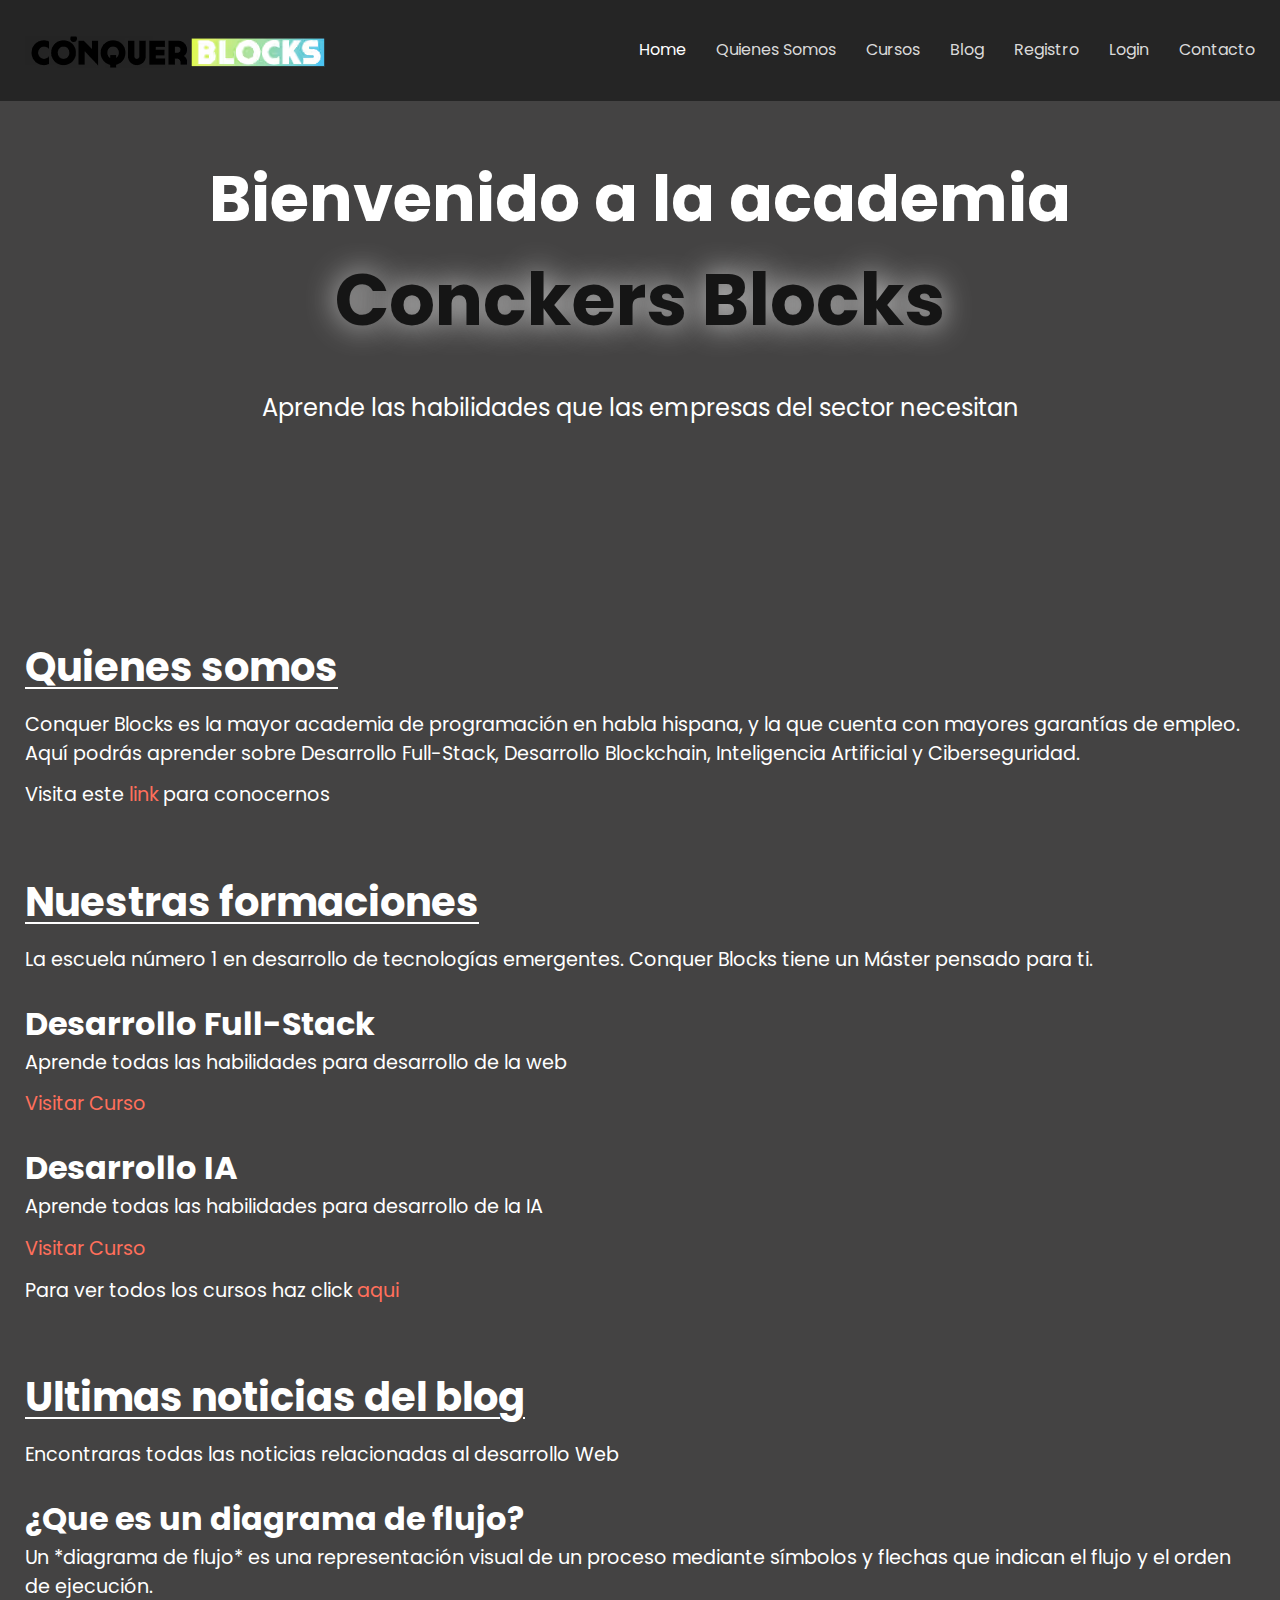
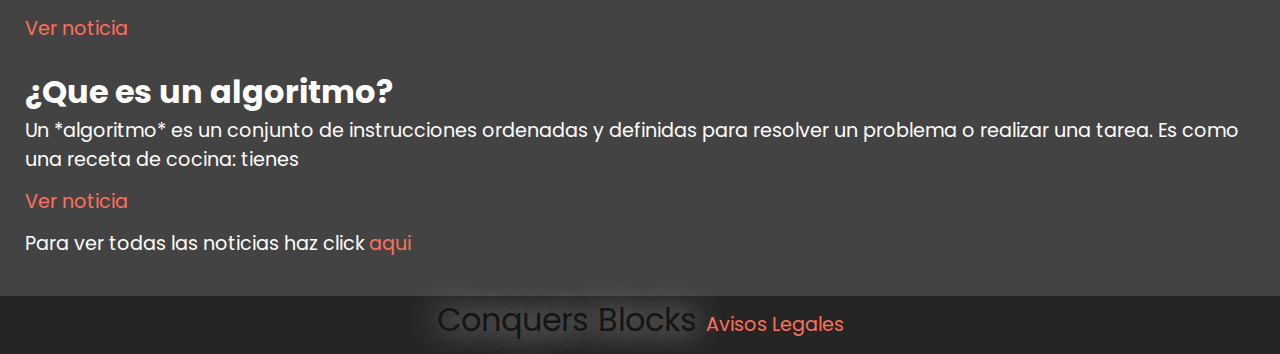
<file: index.html>
<!doctype html>
<html lang="es">

<head>
  <meta charset="utf-8">
  <meta name="viewport" content="width=device-width, initial-scale=1">
  <title>Academia Conquer Blocks</title>
  <link rel="stylesheet" href="css/styles.css">
  <meta name="description" content="Descubre todo lo relacionado con el Desarrollo FullStack">

  <meta property="og:title" content="">
  <meta property="og:type" content="">
  <meta property="og:url" content="">
  <meta property="og:image" content="">
  <meta property="og:image:alt" content="">

  <link rel="icon" href="/img/Common/Favicon-CB32x32.png" sizes="any">
  <link rel="icon" href="/img/Common/Favicon-CB32x32.png" type="image/svg+xml">
  <link rel="apple-touch-icon" href="/img/Common/Favicon-CB32x32.png">

  <link rel="manifest" href="site.webmanifest">
  
  <link rel="preconnect" href="https://fonts.googleapis.com">
  <link rel="preconnect" href="https://fonts.gstatic.com" crossorigin>
  <link href="https://fonts.googleapis.com/css2?family=Poppins:ital,wght@0,100;0,200;0,300;0,400;0,500;0,600;0,700;0,800;0,900;1,100;1,200;1,300;1,400;1,500;1,600;1,700;1,800;1,900&family=Space+Grotesk:wght@300..700&display=swap" rel="stylesheet">

</head>

<body>

  <header>
    <figure>
      <img src="img/Common/logotipo.avif" alt="Logotipo de Conquer Blocks">
    </figure>
    <button class="hamburger" id="hamburger" aria-label="Menú principal">
      ☰
    </button>
    <nav id="nav">
      <ul>
        <li>Home</li>
        <li><a href="quienes-somos.html">Quienes Somos</a></li>
        <li><a href="cursos.html">Cursos</a></li>
        <li><a href="blog.html">Blog</a></li>
        <li><a href="registro.html">Registro</a></li>
        <li><a href="login.html">Login</a></li>
        <li><a href="contacto.html">Contacto</a></li>
        
      </ul>
    </nav>
  </header>

    <main>
      <section class="hero-index">
        <div>
          <h1>Bienvenido a la academia <br><span>Conckers Blocks</span> </h1>
          <p>Aprende las habilidades que las empresas del sector necesitan</p>
        </div>
        
      </section>
      
      <section>
        <h2>Quienes somos</h2>
        <p>Conquer Blocks es la mayor academia de programación en habla hispana, y la que cuenta con mayores garantías de empleo. Aquí podrás aprender sobre Desarrollo Full-Stack, Desarrollo Blockchain, Inteligencia Artificial y Ciberseguridad.</p>
        <p>Visita este <a href="quienes-somos.html">link </a>para conocernos</p>
      </section>

      <section>
        <h2>Nuestras formaciones</h2>
        <p>La escuela número 1 en desarrollo de tecnologías emergentes. Conquer Blocks tiene un Máster pensado para ti.</p>
        
        <article>
          <h3>Desarrollo Full-Stack</h3>
          <p>Aprende todas las habilidades para desarrollo de la web</p>
          <p><a href="cursos/desarrollo-full-stack.html">Visitar Curso</a></p>
        </article>

        <article>
          <h3>Desarrollo IA</h3>
          <p>Aprende todas las habilidades para desarrollo de la IA</p>
          <p><a href="cursos/desarrollo-ia.html">Visitar Curso</a></p>
        </article>

        <p>Para ver todos los cursos haz click <a href="cursos.html">aqui</a></p>

      </section>
    
      <section>
        <h2>Ultimas noticias del blog</h2>
        <p>Encontraras todas las noticias relacionadas al desarrollo Web</p>
        
        <article>
          <h3>¿Que es un diagrama de flujo?</h3>
          <p>Un *diagrama de flujo* es una representación visual de un proceso mediante símbolos y flechas que indican el flujo y el orden de ejecución.</p>
          <p><a href="">Ver noticia</a></p>
        </article>

        <article>
          <h3>¿Que es un algoritmo?</h3>
          <p>Un *algoritmo* es un conjunto de instrucciones ordenadas y definidas para resolver un problema o realizar una tarea. Es como una receta de cocina: tienes</p>
          <p><a href="">Ver noticia</a></p>
        </article>

        <p>Para ver todas las noticias haz click <a href="blog.html">aqui</a></p>

      </section>
  
  </main>
   
  <footer>
    <p>Conquers Blocks <a href="legales.html">Avisos Legales</a></p>
  </footer>

  <script src="js/menu.js"></script>
  
</body>

</html>
</file>
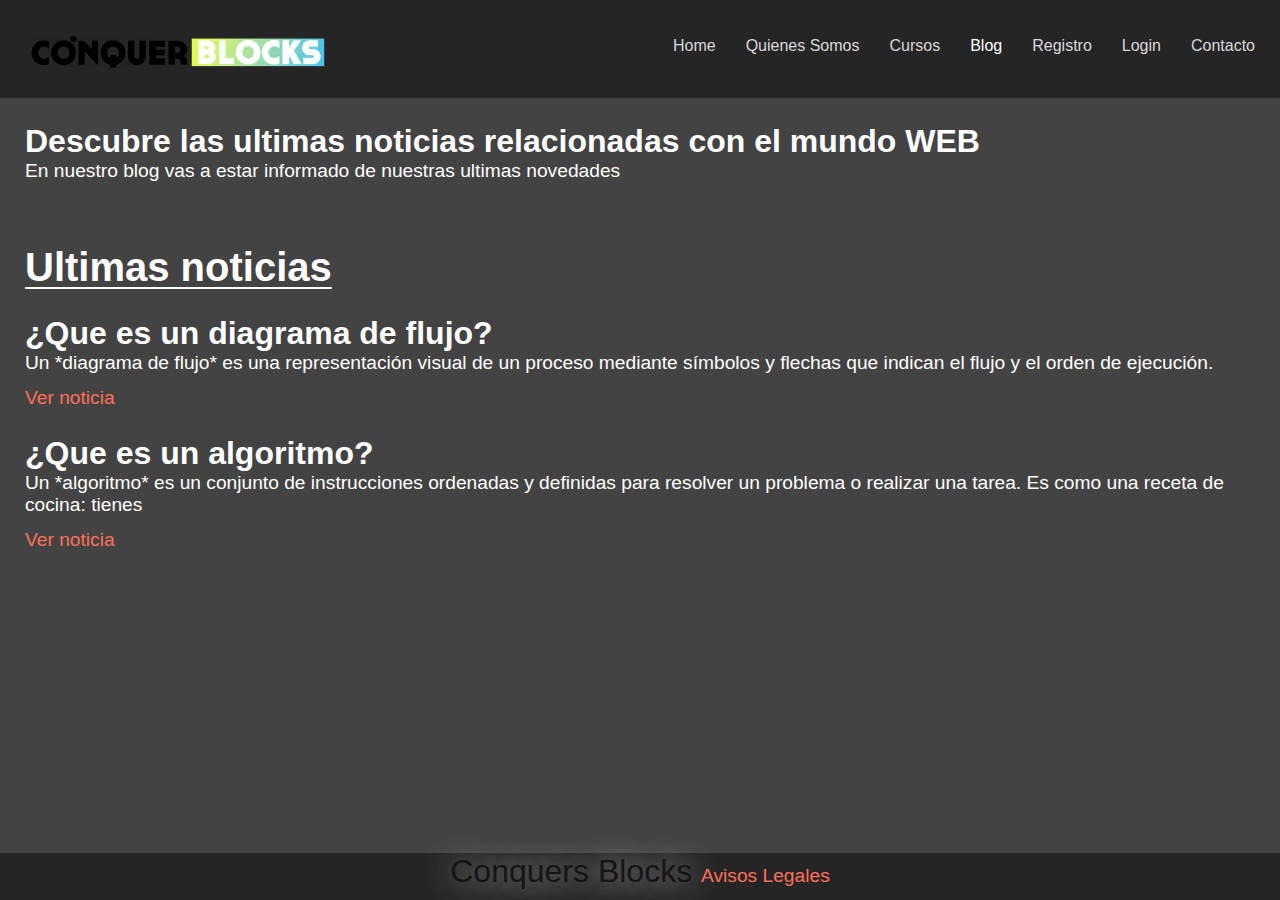
<file: blog.html>
<!doctype html>
<html lang="es">

<head>
  <meta charset="utf-8">
  <meta name="viewport" content="width=device-width, initial-scale=1">
  <title>Descubre lo ultimo del sector de desarrollo FullStack</title>
  <link rel="stylesheet" href="css/styles.css">
  <meta name="description" content="Ultimas noticias sobre desarrollo FullStack">

  <meta property="og:title" content="">
  <meta property="og:type" content="">
  <meta property="og:url" content="">
  <meta property="og:image" content="">
  <meta property="og:image:alt" content="">

  <link rel="icon" href="/img/Common/Favicon-CB32x32.png" sizes="any">
  <link rel="icon" href="/img/Common/Favicon-CB32x32.png" type="image/svg+xml">
  <link rel="apple-touch-icon" href="/img/Common/Favicon-CB32x32.png">

  <link rel="manifest" href="site.webmanifest">
  
</head>

<body>
  
  <header>
    <figure>
      <img src="img/Common/logotipo.avif" alt="Logotipo de Conquer Blocks">
    </figure>
    <button class="hamburger" id="hamburger" aria-label="Menú principal">
      ☰
    </button>
    <nav id="nav">
      <ul>
        <li><a href="index.html">Home</a></li>
        <li><a href="quienes-somos.html">Quienes Somos</a></li>
        <li><a href="cursos.html">Cursos</a></li>
        <li>Blog</li>
        <li><a href="registro.html">Registro</a></li>
        <li><a href="login.html">Login</a></li>
        <li><a href="contacto.html">Contacto</a></li>
        
      </ul>
    </nav>
  </header>

  <main>

    <section>
      <h1>Descubre las ultimas noticias relacionadas con el mundo WEB</h1>    
      <p>En nuestro blog vas a estar informado de nuestras ultimas novedades</p>
    </section>

    <section>
      <h2>Ultimas noticias</h2>

       <article>
          <h3>¿Que es un diagrama de flujo?</h3>
          <p>Un *diagrama de flujo* es una representación visual de un proceso mediante símbolos y flechas que indican el flujo y el orden de ejecución.</p>
          <p><a href="Blog/diagrama-de-flujo.html">Ver noticia</a></p>
        </article>

        <article>
          <h3>¿Que es un algoritmo?</h3>
          <p>Un *algoritmo* es un conjunto de instrucciones ordenadas y definidas para resolver un problema o realizar una tarea. Es como una receta de cocina: tienes</p>
          <p><a href="Blog/algoritmo.html">Ver noticia</a></p>
        </article>

    </section>

  </main>
   
  <footer>
    <p>Conquers Blocks <a href="legales.html">Avisos Legales</a></p>
  </footer>
  
  <script src="js/menu.js"></script>
  
</body>

</html>
</file>
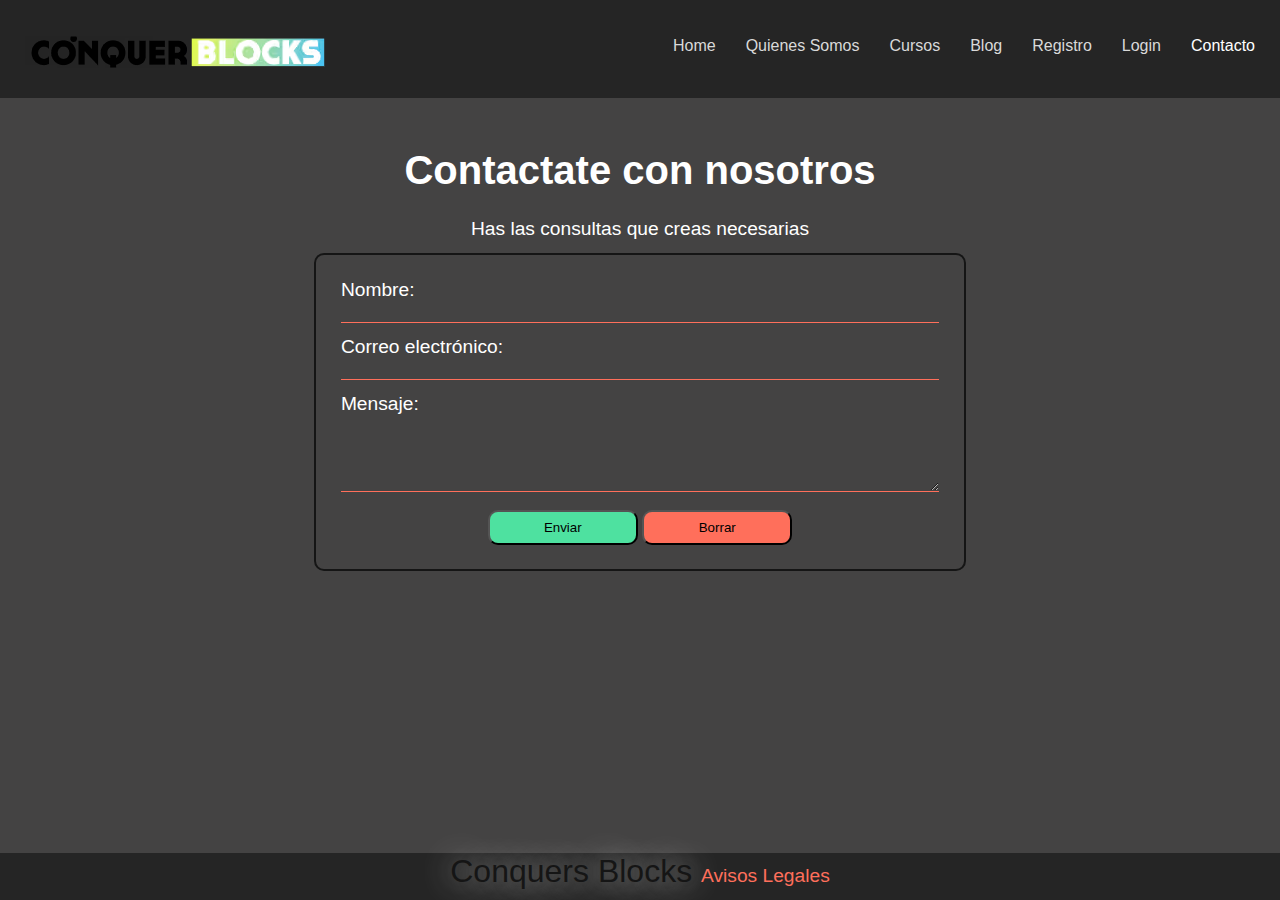
<file: contacto.html>
<!doctype html>
<html lang="es">

<head>
  <meta charset="utf-8">
  <meta name="viewport" content="width=device-width, initial-scale=1">
  <title>Contactate con nosotros</title>
  <link rel="stylesheet" href="css/styles.css">
  <meta name="description" content="Dejanos tus inquitudes">

  <meta property="og:title" content="">
  <meta property="og:type" content="">
  <meta property="og:url" content="">
  <meta property="og:image" content="">
  <meta property="og:image:alt" content="">

  <link rel="icon" href="/img/Common/Favicon-CB32x32.png" sizes="any">
  <link rel="icon" href="/img/Common/Favicon-CB32x32.png" type="image/svg+xml">
  <link rel="apple-touch-icon" href="/img/Common/Favicon-CB32x32.png">

  <link rel="manifest" href="site.webmanifest">
  
</head>

<body>

    <header>
    <figure>
      <img src="img/Common/logotipo.avif" alt="Logotipo de Conquer Blocks">
    </figure>
    <button class="hamburger" id="hamburger" aria-label="Menú principal">
      ☰
    </button>
    <nav id="nav">
      <ul>
        <li><a href="index.html">Home</a></li>
        <li><a href="quienes-somos.html">Quienes Somos</a></li>
        <li><a href="cursos.html">Cursos</a></li>
        <li><a href="blog.html">Blog</a></li>
        <li><a href="registro.html">Registro</a></li>
        <li><a href="login.html">Login</a></li>
        <li>Contacto</li>
        
      </ul>
    </nav>
  </header>

  <main>

    

    <section class="form">
      <h2>Contactate con nosotros</h2>
      <p>Has las consultas que creas necesarias</p>
      <form action="procesar_contacto.php" method="post">
    
        <p>
          <label for="nombre">Nombre:</label>
          <input type="text" id="nombre" name="nombre" required>
        </p>

        <p>
          <label for="email">Correo electrónico:</label>
          <input type="email" id="email" name="email" required>
        </p>

        <p>
          <label for="mensaje">Mensaje:</label>
          <textarea id="mensaje" name="mensaje" rows="4" cols="50" required></textarea>
        </p>

        <div class="botones">
          <button class="submit"  type="submit">Enviar</button>
          <button class="reset"  type="reset">Borrar</button>
        </div>
      </form>
    </section>


  </main>
   
  <footer>
    <p>Conquers Blocks <a href="legales.html">Avisos Legales</a></p>
  </footer>
   
  <script src="js/menu.js"></script>

</body>

</html>
</file>
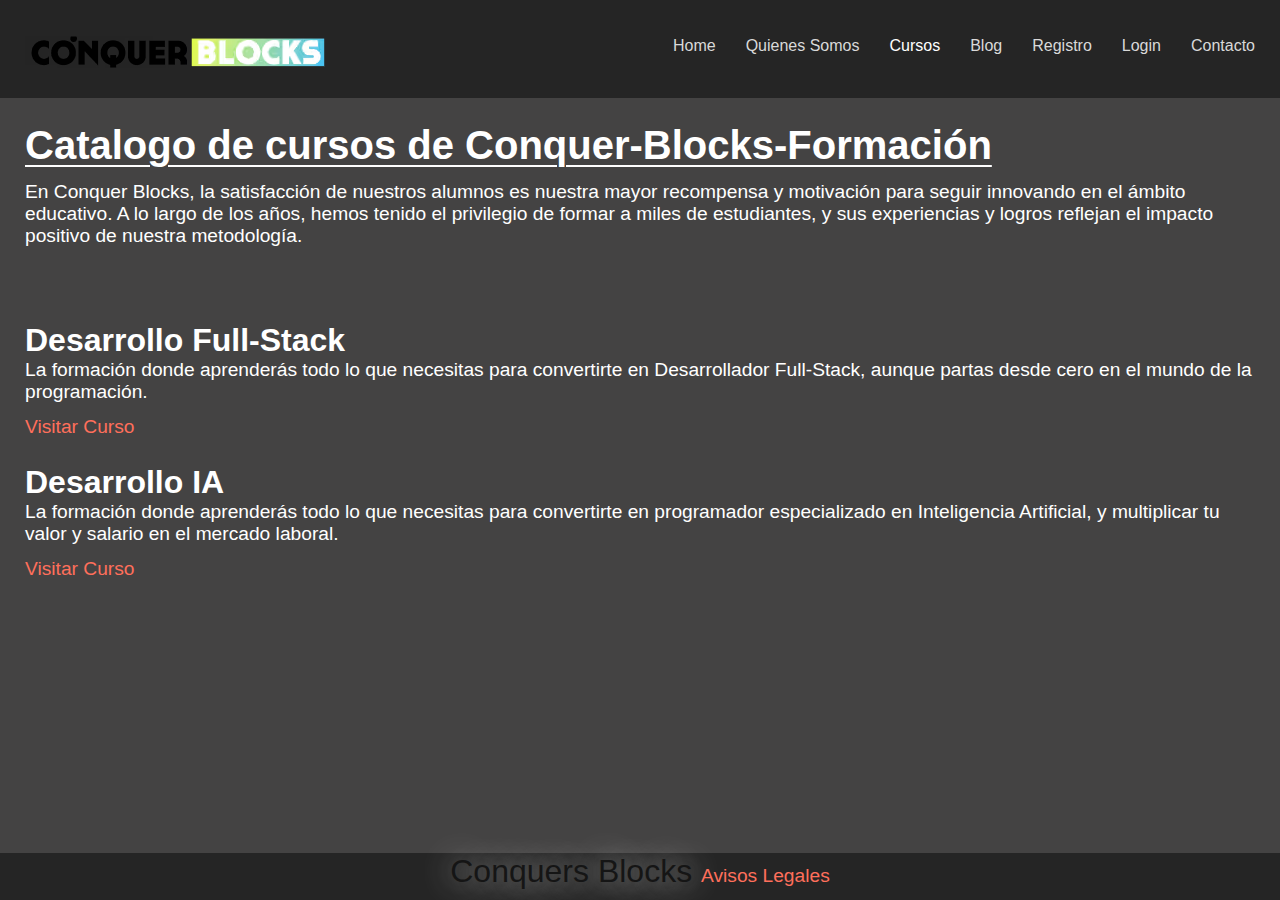
<file: cursos.html>
<!doctype html>
<html lang="es">

<head>
  <meta charset="utf-8">
  <meta name="viewport" content="width=device-width, initial-scale=1">
  <title>Nuestros cursos</title>
  <link rel="stylesheet" href="css/styles.css">
  <meta name="description" content="Descubre el catalogo completo de nuestros cursos">

  <meta property="og:title" content="">
  <meta property="og:type" content="">
  <meta property="og:url" content="">
  <meta property="og:image" content="">
  <meta property="og:image:alt" content="">

  <link rel="icon" href="/img/Common/Favicon-CB32x32.png" sizes="any">
  <link rel="icon" href="/img/Common/Favicon-CB32x32.png" type="image/svg+xml">
  <link rel="apple-touch-icon" href="/img/Common/Favicon-CB32x32.png">

  <link rel="manifest" href="site.webmanifest">
  
</head>

<body>

    <header>
    <figure>
      <img src="img/Common/logotipo.avif" alt="Logotipo de Conquer Blocks">
    </figure>
    <button class="hamburger" id="hamburger" aria-label="Menú principal">
      ☰
    </button>
    <nav id="nav">
      <ul>
        <li><a href="index.html">Home</a></li>
        <li><a href="quienes-somos.html">Quienes Somos</a></li>
        <li>Cursos</li>
        <li><a href="blog.html">Blog</a></li>
        <li><a href="registro.html">Registro</a></li>
        <li><a href="login.html">Login</a></li>
        <li><a href="contacto.html">Contacto</a></li>
        
      </ul>
    </nav>
  </header>

  <main>

    <section>
      <h2>Catalogo de cursos de Conquer-Blocks-Formación</h2>
      <p>En Conquer Blocks, la satisfacción de nuestros alumnos es nuestra mayor recompensa y motivación para seguir innovando en el ámbito educativo. A lo largo de los años, hemos tenido el privilegio de formar a miles de estudiantes, y sus experiencias y logros reflejan el impacto positivo de nuestra metodología.</p>
    </section>

    <section>
      <article>
          <h3>Desarrollo Full-Stack</h3>
          <p>La formación donde aprenderás todo lo que necesitas para convertirte en Desarrollador Full-Stack, aunque partas desde cero en el mundo de la programación.</p>
          <p><a href="cursos/desarrollo-full-stack.html">Visitar Curso</a></p>
        </article>

        <article>
          <h3>Desarrollo IA</h3>
          <p>La formación donde aprenderás todo lo que necesitas para convertirte en programador especializado en Inteligencia Artificial, y multiplicar tu valor y salario en el mercado laboral.</p>
          <p><a href="cursos/desarrollo-ia.html">Visitar Curso</a></p>
        </article>
    </section>

  </main>
   
  <footer>
    <p>Conquers Blocks <a href="legales.html">Avisos Legales</a></p>
  </footer>
   
  <script src="js/menu.js"></script>
  
</body>

</html>
</file>
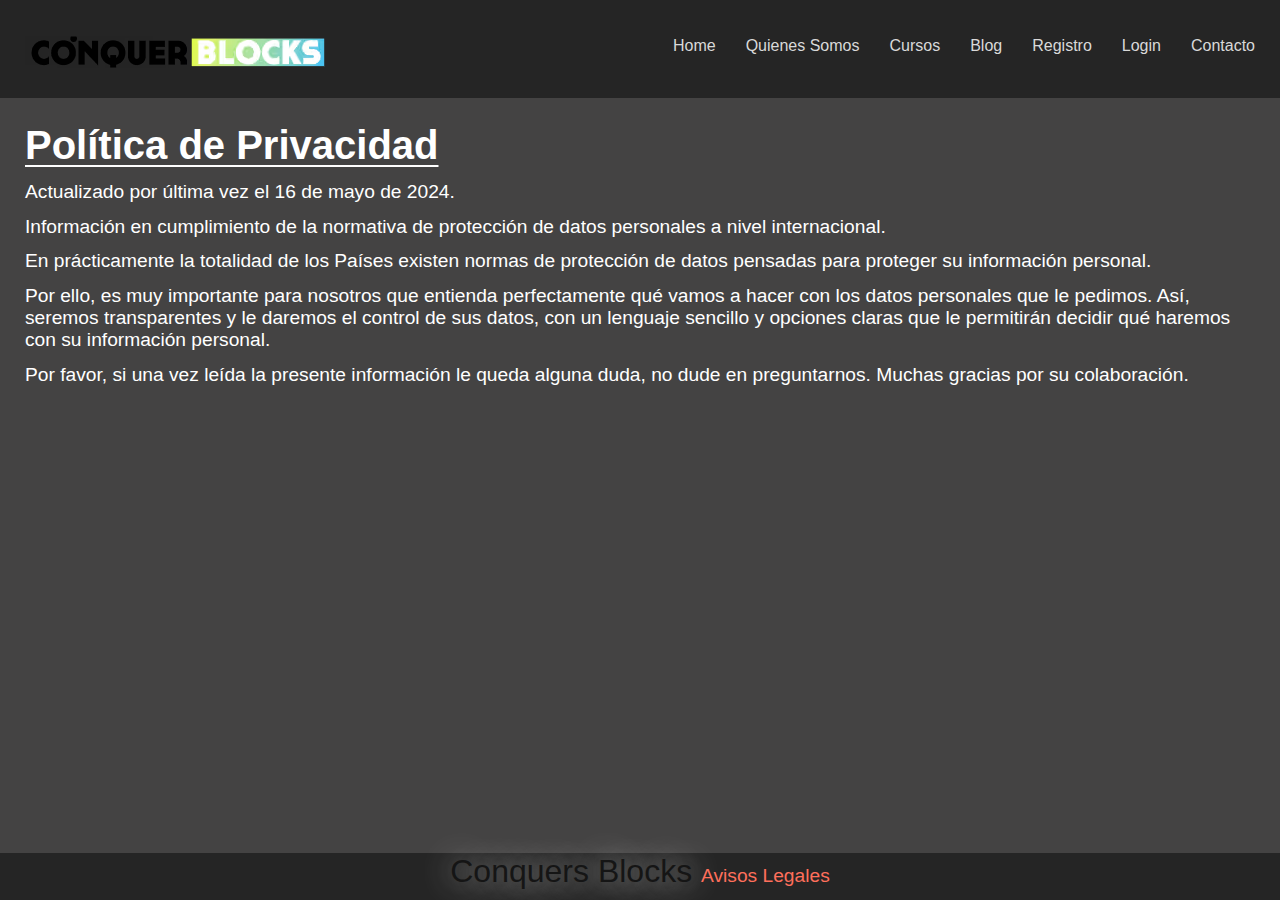
<file: legales.html>
<!doctype html>
<html lang="es">

<head>
  <meta charset="utf-8">
  <meta name="viewport" content="width=device-width, initial-scale=1">
  <title>Avisos Legales</title>
  <link rel="stylesheet" href="css/styles.css">
  <meta name="description" content="">

  <meta property="og:title" content="">
  <meta property="og:type" content="">
  <meta property="og:url" content="">
  <meta property="og:image" content="">
  <meta property="og:image:alt" content="">

  <link rel="icon" href="/img/Common/Favicon-CB32x32.png" sizes="any">
  <link rel="icon" href="/img/Common/Favicon-CB32x32.png" type="image/svg+xml">
  <link rel="apple-touch-icon" href="/img/Common/Favicon-CB32x32.png">

  <link rel="manifest" href="site.webmanifest">
  
</head>

<body>

  <header>
    <figure>
      <img src="img/Common/logotipo.avif" alt="Logotipo de Conquer Blocks">
    </figure>
    <button class="hamburger" id="hamburger" aria-label="Menú principal">
      ☰
    </button>
    <nav id="nav">
      <ul>
        <li><a href="index.html">Home</a></li>
        <li><a href="quienes-somos.html">Quienes Somos</a></li>
        <li><a href="cursos.html">Cursos</a></li>
        <li><a href="blog.html">Blog</a></li>
        <li><a href="registro.html">Registro</a></li>
        <li><a href="login.html">Login</a></li>
        <li><a href="contacto.html">Contacto</a></li>
        
      </ul>
    </nav>
  </header>

  <main>
    <section>
      <h2>Política de Privacidad</h2>
      <p>Actualizado por última vez el 16 de mayo de 2024.
      <p>Información en cumplimiento de la normativa de protección de datos personales a nivel internacional.</p>
      <p>En prácticamente la totalidad de los Países existen normas de protección de datos pensadas para proteger su información personal.</p>
      <p>Por ello, es muy importante para nosotros que entienda perfectamente qué vamos a hacer con los datos personales que le pedimos. Así, seremos transparentes y le daremos el control de sus datos, con un lenguaje sencillo y opciones claras que le permitirán decidir qué haremos con su información personal.</p>
      <p>Por favor, si una vez leída la presente información le queda alguna duda, no dude en preguntarnos. Muchas gracias por su colaboración.</p>
    </section>
  </main>
    
  <footer>
    <p>Conquers Blocks <a href="legales.html">Avisos Legales</a></p>
  </footer>
  
  <script src="js/menu.js"></script>
  
</body>

</html>
</file>
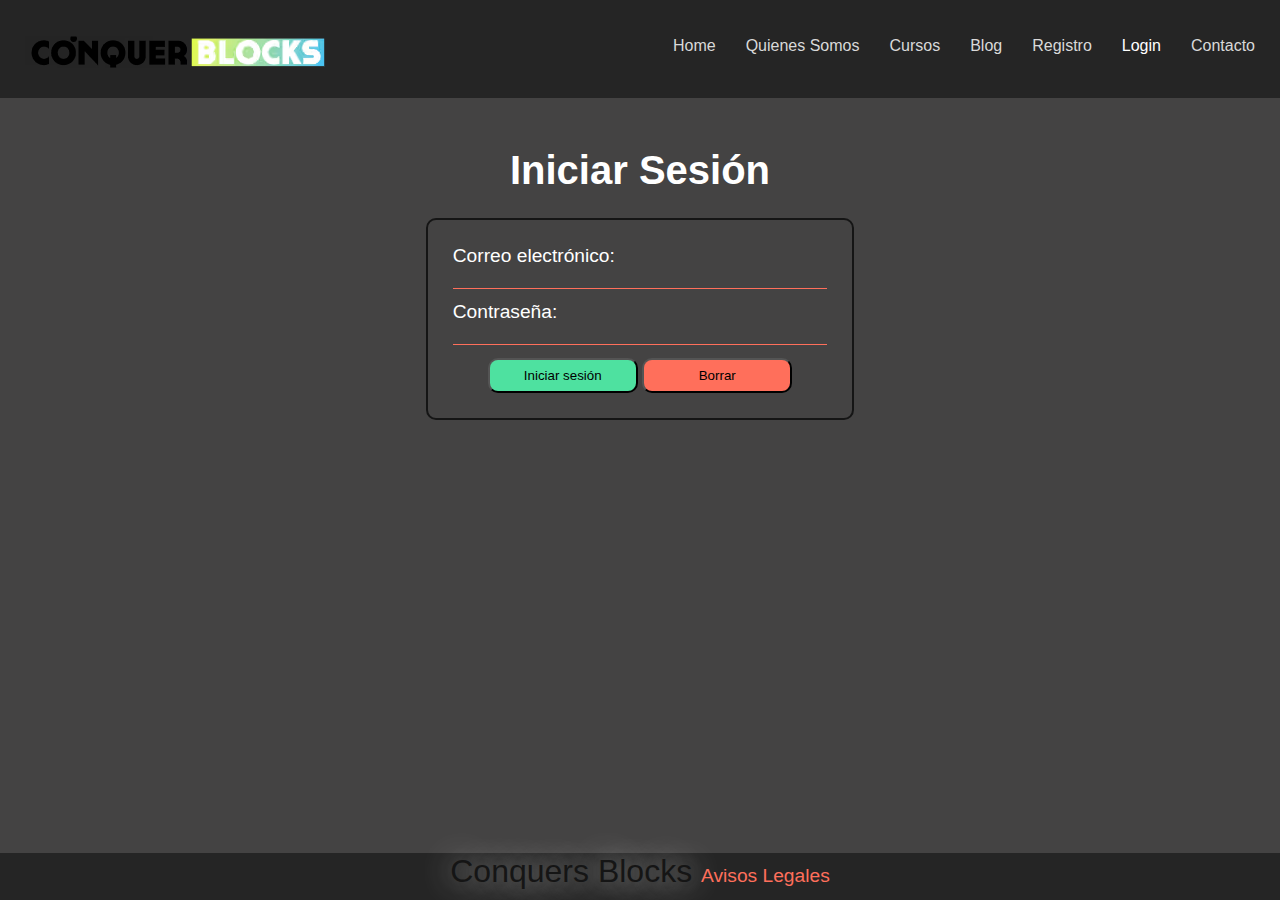
<file: login.html>
<!doctype html>
<html lang="es">

<head>
  <meta charset="utf-8">
  <meta name="viewport" content="width=device-width, initial-scale=1">
  <title>Iniciar sesion</title>
  <link rel="stylesheet" href="css/styles.css">
  <meta name="description" content="Inicia sesion para acceder al contenido de nustros cursos">

  <meta property="og:title" content="">
  <meta property="og:type" content="">
  <meta property="og:url" content="">
  <meta property="og:image" content="">
  <meta property="og:image:alt" content="">

  <link rel="icon" href="/img/Common/Favicon-CB32x32.png" sizes="any">
  <link rel="icon" href="/img/Common/Favicon-CB32x32.png" type="image/svg+xml">
  <link rel="apple-touch-icon" href="/img/Common/Favicon-CB32x32.png">

  <link rel="manifest" href="site.webmanifest">
  
</head>

<body>

    <header>
    <figure>
      <img src="img/Common/logotipo.avif" alt="Logotipo de Conquer Blocks">
    </figure>
    <button class="hamburger" id="hamburger" aria-label="Menú principal">
      ☰
    </button>
    <nav id="nav">
      <ul>
        <li><a href="index.html">Home</a></li>
        <li><a href="quienes-somos.html">Quienes Somos</a></li>
        <li><a href="cursos.html">Cursos</a></li>
        <li><a href="blog.html">Blog</a></li>
        <li><a href="registro.html">Registro</a></li>
        <li>Login</li>
        <li><a href="contacto.html">Contacto</a></li>
        
      </ul>
    </nav>
  </header>

  <main>
     
    

    <section class="form">
      <h2>Iniciar Sesión</h2>
      <form action="procesar_login.php" method="post">
        <p>
          <label for="email">Correo electrónico:</label>
          <input type="email" id="email" name="email" required>
        </p>
        <p>
          <label for="password">Contraseña:</label>
          <input type="password" id="password" name="password" required>
        </p>
        <div class="botones">
          <button class="submit" type="submit">Iniciar sesión</button>
          <button class="reset" type="reset">Borrar</button>
        </div>
      </form>
    </section>
  
  </main>
   
  <footer>
    <p>Conquers Blocks <a href="legales.html">Avisos Legales</a></p>
  </footer>
  
  <script src="js/menu.js"></script>
  
</body>

</html>
</file>
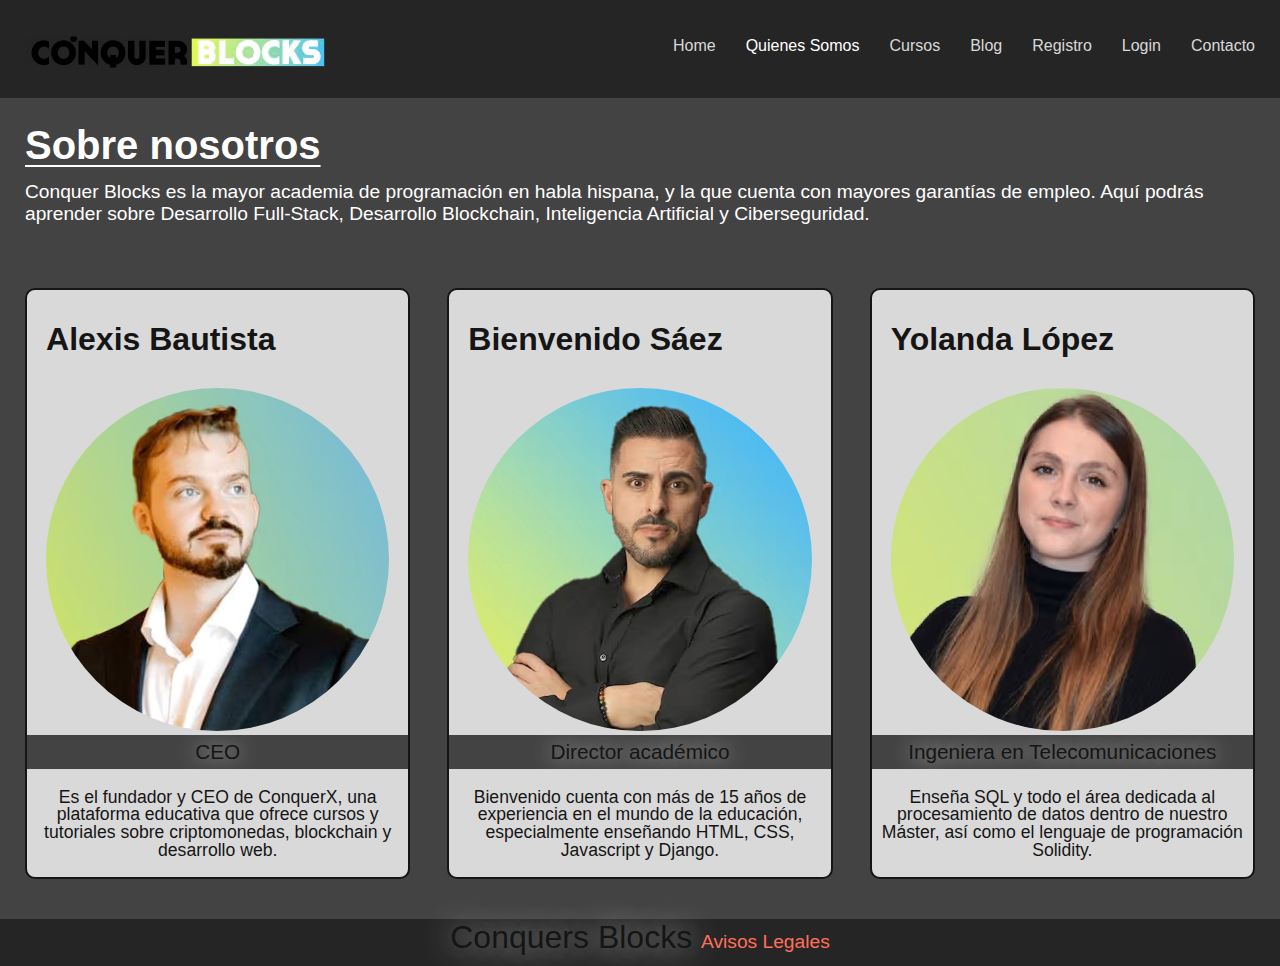
<file: quienes-somos.html>
<!doctype html>
<html lang="es">

<head>
  <meta charset="utf-8">
  <meta name="viewport" content="width=device-width, initial-scale=1">
  <title>Quienes somos</title>
  <link rel="stylesheet" href="css/styles.css">
  <meta name="description" content="Descubre parte del equipo de la acedemia Conquer Crypto">

  <meta property="og:title" content="">
  <meta property="og:type" content="">
  <meta property="og:url" content="">
  <meta property="og:image" content="">
  <meta property="og:image:alt" content="">

  <link rel="icon" href="/img/Common/Favicon-CB32x32.png" sizes="any">
  <link rel="icon" href="/img/Common/Favicon-CB32x32.png" type="image/svg+xml">
  <link rel="apple-touch-icon" href="/img/Common/Favicon-CB32x32.png">

  <link rel="manifest" href="site.webmanifest">
  
</head>

<body>

    <header>
    <figure>
      <img src="img/Common/logotipo.avif" alt="Logotipo de Conquer Blocks">
    </figure>
    <button class="hamburger" id="hamburger" aria-label="Menú principal">
      ☰
    </button>
    <nav id="nav">
      <ul>
        <li><a href="index.html">Home</a></li>
        <li>Quienes Somos</li>
        <li><a href="cursos.html">Cursos</a></li>
        <li><a href="blog.html">Blog</a></li>
        <li><a href="registro.html">Registro</a></li>
        <li><a href="login.html">Login</a></li>
        <li><a href="contacto.html">Contacto</a></li>
        
      </ul>
    </nav>
  </header>

  <main>

    <section>
      <h2>Sobre nosotros</h2>
      <p>Conquer Blocks es la mayor academia de programación en habla hispana, y la que cuenta con mayores garantías de empleo. Aquí podrás aprender sobre Desarrollo Full-Stack, Desarrollo Blockchain, Inteligencia Artificial y Ciberseguridad.</p>
    </section>

    <section class="quienes-somos">
      <article>
        <h3>Alexis Bautista</h3>
        <figure>
          <img  src="img/Quienes-somos/Alexis.jpg" alt="Alexis Bautista">
          <figcaption>CEO</figcaption>
        </figure>
        <p>Es el fundador y CEO de ConquerX, una plataforma educativa que ofrece cursos y tutoriales sobre criptomonedas, blockchain y desarrollo web.</p>
      </article>
      
      <article>
        <h3>Bienvenido Sáez</h3>
        <figure>
          <img  src="img/Quienes-somos/Bienvenido.jpg" alt="Bienvenido Sáez">
          <figcaption>Director académico</figcaption>
        </figure>
        <p>Bienvenido cuenta con más de 15 años de experiencia en el mundo de la educación, especialmente enseñando HTML, CSS, Javascript y Django.</p>
      </article>
      
      <article>
        <h3>Yolanda López</h3>
        <figure>
          <img  src="img/Quienes-somos/Yolanda.jpg" alt="Yolanda López">
          <figcaption>Ingeniera en Telecomunicaciones</figcaption>
        </figure>
        <p>Enseña SQL y todo el área dedicada al procesamiento de datos dentro de nuestro Máster, así como el lenguaje de programación Solidity.</p>
      </article>
    </section>
  </main>
   
  <footer>
    <p>Conquers Blocks <a href="legales.html">Avisos Legales</a></p>
  </footer>
   
  <script src="js/menu.js"></script>
  
</body>

</html>
</file>
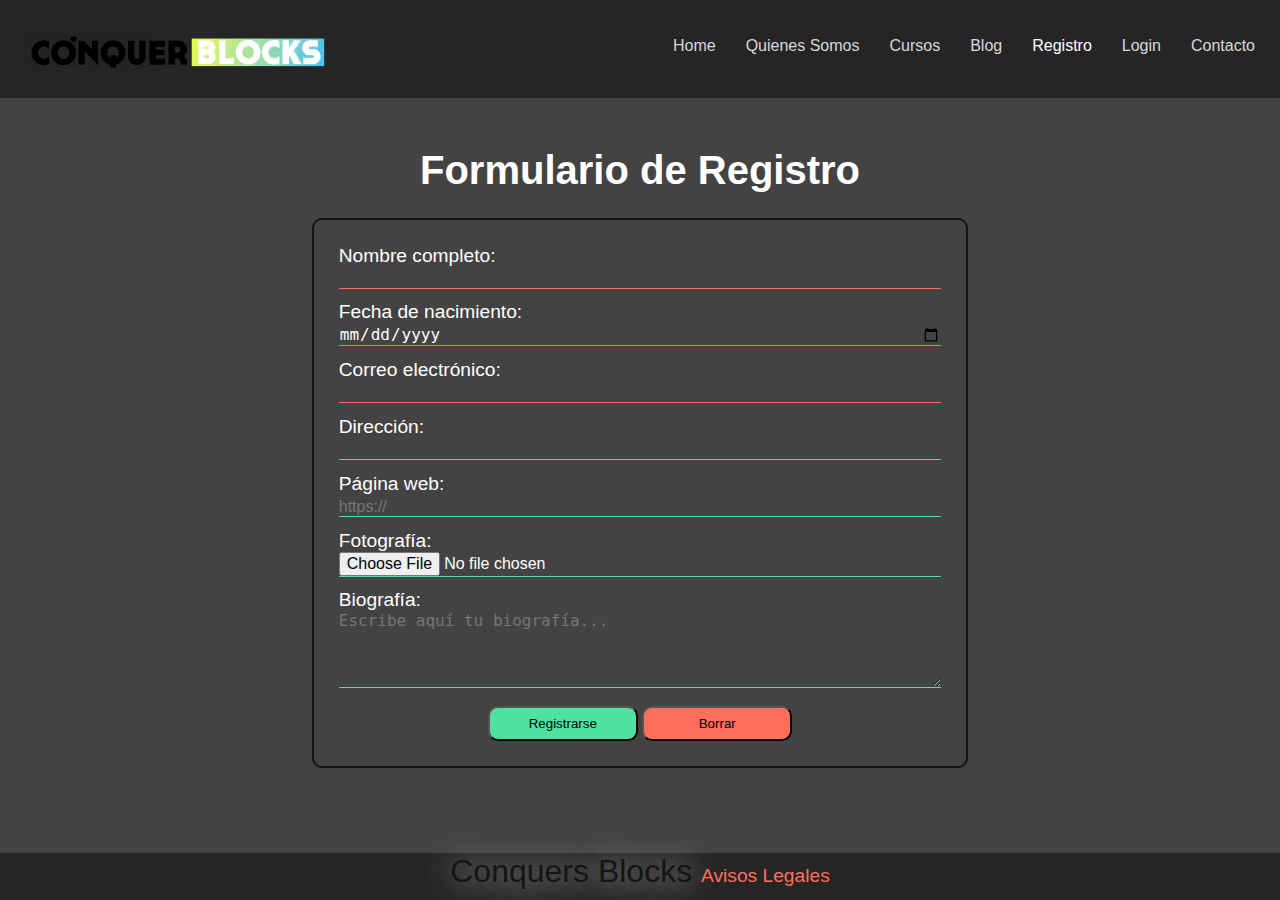
<file: registro.html>
<!doctype html>
<html lang="es">

<head>
  <meta charset="utf-8">
  <meta name="viewport" content="width=device-width, initial-scale=1">
  <title>Registro</title>
  <link rel="stylesheet" href="css/styles.css">
  <meta name="description" content="Registrate para formar parte de nuestros cursos">

  <meta property="og:title" content="">
  <meta property="og:type" content="">
  <meta property="og:url" content="">
  <meta property="og:image" content="">
  <meta property="og:image:alt" content="">

  <link rel="icon" href="/img/Common/Favicon-CB32x32.png" sizes="any">
  <link rel="icon" href="/img/Common/Favicon-CB32x32.png" type="image/svg+xml">
  <link rel="apple-touch-icon" href="/img/Common/Favicon-CB32x32.png">

  <link rel="manifest" href="site.webmanifest">
  
</head>

<body>

    <header>
    <figure>
      <img src="img/Common/logotipo.avif" alt="Logotipo de Conquer Blocks">
    </figure>
    <button class="hamburger" id="hamburger" aria-label="Menú principal">
      ☰
    </button>
    <nav id="nav">
      <ul>
        <li><a href="index.html">Home</a></li>
        <li><a href="quienes-somos.html">Quienes Somos</a></li>
        <li><a href="cursos.html">Cursos</a></li>
        <li><a href="blog.html">Blog</a></li>
        <li>Registro</li>
        <li><a href="login.html">Login</a></li>
        <li><a href="contacto.html">Contacto</a></li>
      </ul>
    </nav>
  </header>

  <main>

    <section class="form">
      <h2>Formulario de Registro</h2>
      <form action="procesar_registro.php" method="post" enctype="multipart/form-data">
    
        <p>
          <label for="nombre">Nombre completo:</label>
          <input type="text" id="nombre" name="nombre" required>
        </p>
        
        <p>
          <label for="fecha_nac">Fecha de nacimiento:</label>
          <input type="date" id="fecha_nac" name="fecha_nac" required>
        </p>
        
        <p>
          <label for="email">Correo electrónico:</label>
          <input type="email" id="email" name="email" required>
        </p>
        
        <p>
          <label for="direccion">Dirección:</label>
          <input type="text" id="direccion" name="direccion">
        </p>

        <p>
          <label for="web">Página web:</label>
          <input type="url" id="web" name="web" placeholder="https://">
        </p>
        
        <p>
          <label for="foto">Fotografía:</label>
          <input type="file" id="foto" name="foto" accept="image/*">
        </p>
        
        <p>
          <label for="bio">Biografía:</label>
          <textarea id="bio" name="bio" rows="4" cols="50" placeholder="Escribe aquí tu biografía..."></textarea>
        </p>
        <div class="botones">
          <button class="submit" type="submit">Registrarse</button>
          <button class="reset" type="reset">Borrar</button>
        </div>
      </form>
    </section>

  </main>
   
  <footer>
    <p>Conquers Blocks <a href="legales.html">Avisos Legales</a></p>
  </footer>
   
  <script src="js/menu.js"></script>
  
</body>

</html>
</file>
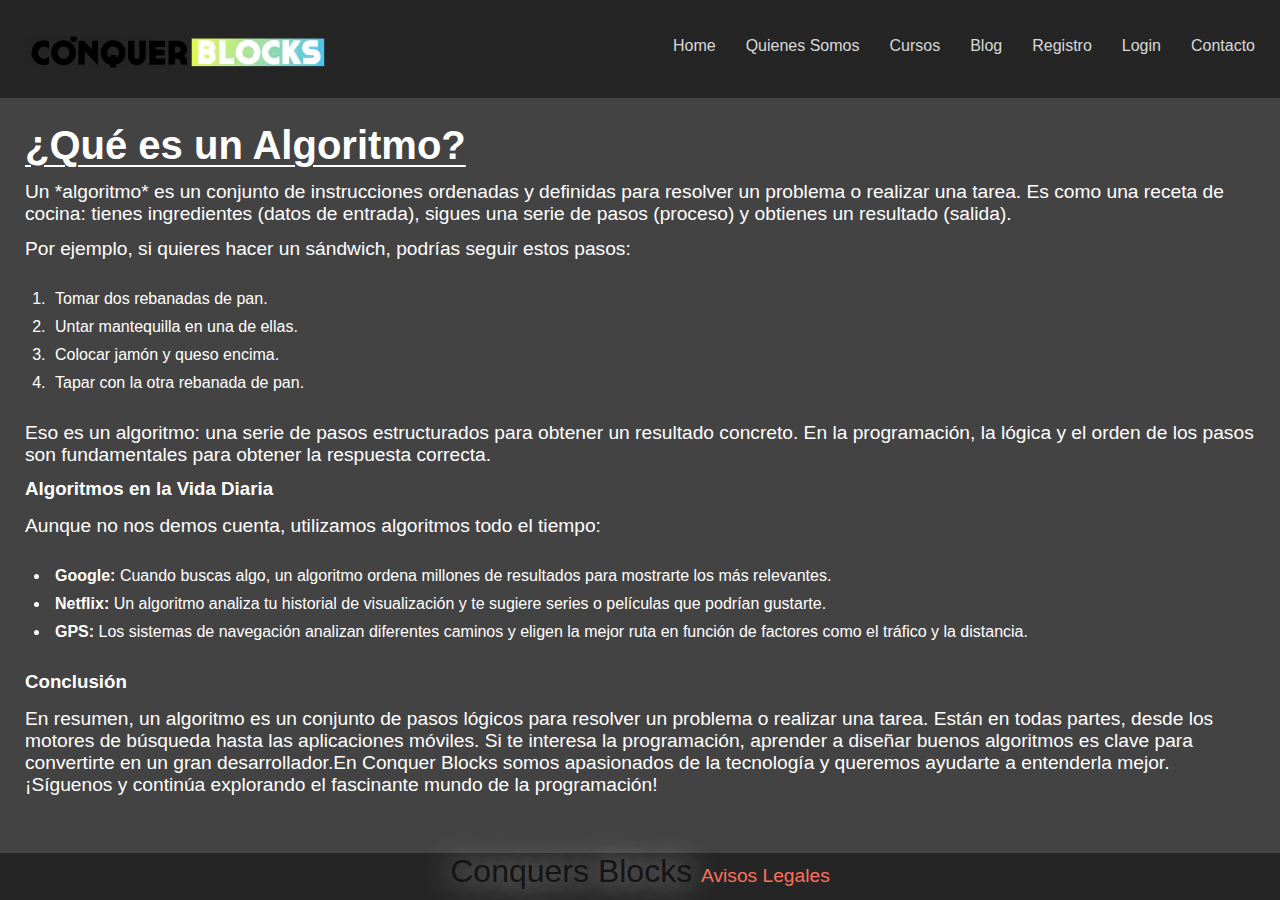
<file: blog/algoritmo.html>
<!doctype html>
<html lang="es">

<head>
  <meta charset="utf-8">
  <meta name="viewport" content="width=device-width, initial-scale=1">
  <title>Algoritmo</title>
  <link rel="stylesheet" href="../css/styles.css">
  <meta name="description" content="">

  <meta property="og:title" content="">
  <meta property="og:type" content="">
  <meta property="og:url" content="">
  <meta property="og:image" content="">
  <meta property="og:image:alt" content="">

  <link rel="icon" href="/img/Common/Favicon-CB32x32.png" sizes="any">
  <link rel="icon" href="/img/Common/Favicon-CB32x32.png" type="image/svg+xml">
  <link rel="apple-touch-icon" href="/img/Common/Favicon-CB32x32.png">

  <link rel="manifest" href="site.webmanifest">
  
</head>

<body>

  <header>
    <figure>
      <img src="../img/Common/logotipo.avif" alt="Logotipo de Conquer Blocks">
    </figure>
    <button class="hamburger" id="hamburger" aria-label="Menú principal">
      ☰
    </button>
    <nav id="nav">
      <ul>
        <li><a href="../index.html">Home</a></li>
        <li><a href="../quienes-somos.html">Quienes Somos</a></li>
        <li><a href="../cursos.html">Cursos</a></li>
        <li><a href="../blog.html">Blog</a></li>
        <li><a href="../registro.html">Registro</a></li>
        <li><a href="../login.html">Login</a></li>
        <li><a href="../contacto.html">Contacto</a></li>
        
      </ul>
    </nav>
  </header>

  <main>
    <section class="nota">
      <h2>¿Qué es un Algoritmo?</h2>
      <p>Un *algoritmo* es un conjunto de instrucciones ordenadas y definidas para resolver un problema o realizar una tarea. Es como una receta de cocina: tienes ingredientes (datos de entrada), sigues una serie de pasos (proceso) y obtienes un resultado (salida).</p>
      <p>Por ejemplo, si quieres hacer un sándwich, podrías seguir estos pasos:</p>
      <ol>
        <li>Tomar dos rebanadas de pan.</li>
        <li>Untar mantequilla en una de ellas.</li>
        <li>Colocar jamón y queso encima.</li>
        <li>Tapar con la otra rebanada de pan.</li>
      </ol>
      <p>Eso es un algoritmo: una serie de pasos estructurados para obtener un resultado concreto. En la programación, la lógica y el orden de los pasos son fundamentales para obtener la respuesta correcta.</p>
      
      <h3>Algoritmos en la Vida Diaria</h3>
      <p>Aunque no nos demos cuenta, utilizamos algoritmos todo el tiempo: </p>
      <ul>
        <li><span>Google:</span> Cuando buscas algo, un algoritmo ordena millones de resultados para mostrarte los más relevantes.</li>
        <li><span>Netflix:</span> Un algoritmo analiza tu historial de visualización y te sugiere series o películas que podrían gustarte.</li>
        <li><span>GPS:</span> Los sistemas de navegación analizan diferentes caminos y eligen la mejor ruta en función de factores como el tráfico y la distancia.</li>
      </ul>
      <h3>Conclusión</h3>
      <p>En resumen, un algoritmo es un conjunto de pasos lógicos para resolver un problema o realizar una tarea. Están en todas partes, desde los motores de búsqueda hasta las aplicaciones móviles. Si te interesa la programación, aprender a diseñar buenos algoritmos es clave para convertirte en un gran desarrollador.En Conquer Blocks somos apasionados de la tecnología y queremos ayudarte a entenderla mejor. ¡Síguenos y continúa explorando el fascinante mundo de la programación!</p>
    </section>
      
  </main>
   
  <footer>
    <p>Conquers Blocks <a href="../legales.html">Avisos Legales</a></p>
  </footer>

  <script src="../js/menu.js"></script>
  
</body>

</html>
</file>
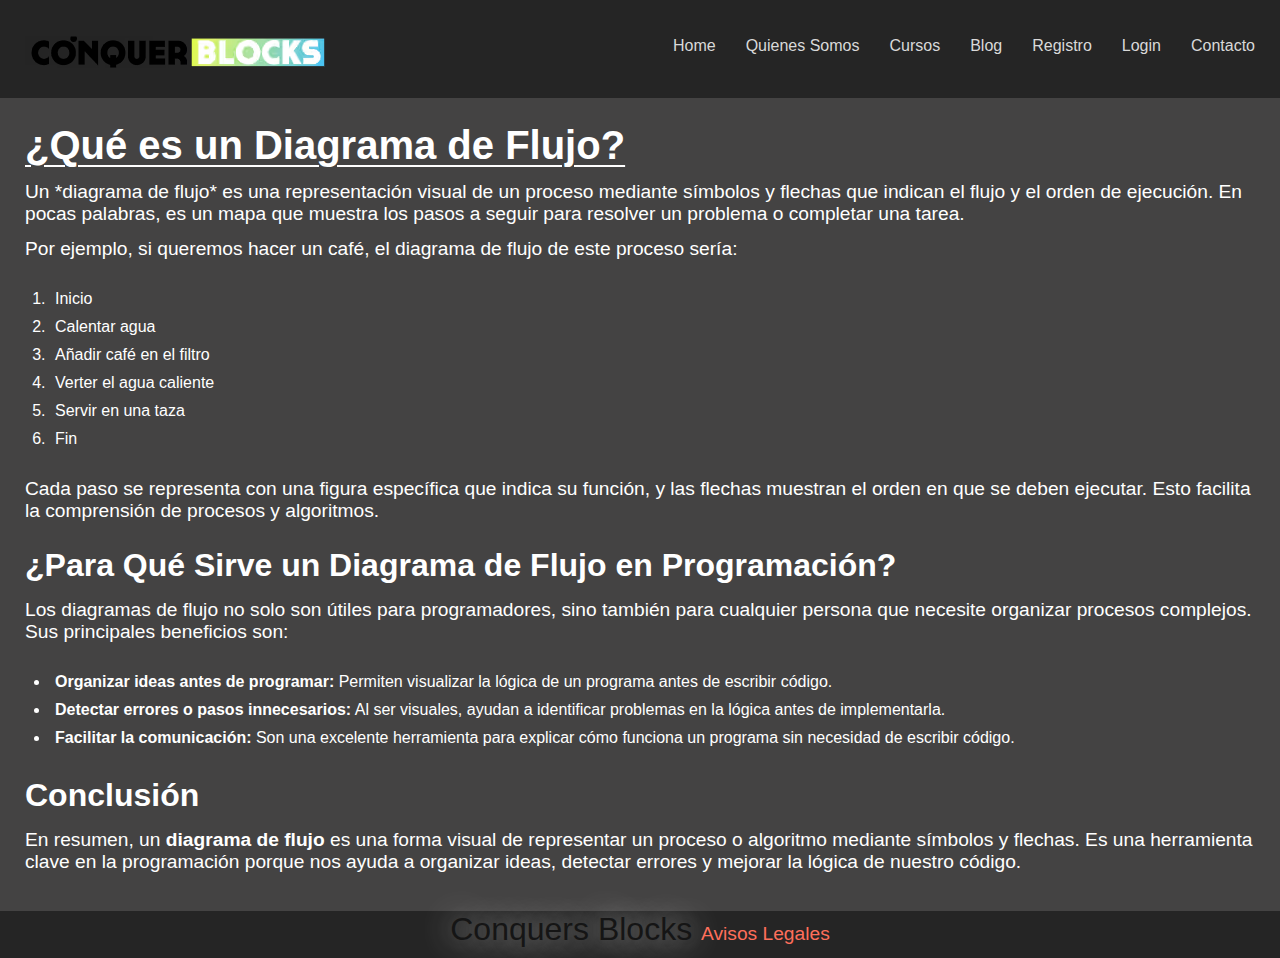
<file: blog/diagrama-de-flujo.html>
<!doctype html>
<html lang="es">

<head>
  <meta charset="utf-8">
  <meta name="viewport" content="width=device-width, initial-scale=1">
  <title>Diagrama de flujo</title>
  <link rel="stylesheet" href="../css/styles.css">
  <meta name="description" content="">

  <meta property="og:title" content="">
  <meta property="og:type" content="">
  <meta property="og:url" content="">
  <meta property="og:image" content="">
  <meta property="og:image:alt" content="">

  <link rel="icon" href="/img/Common/Favicon-CB32x32.png" sizes="any">
  <link rel="icon" href="/img/Common/Favicon-CB32x32.png" type="image/svg+xml">
  <link rel="apple-touch-icon" href="/img/Common/Favicon-CB32x32.png">

  <link rel="manifest" href="site.webmanifest">
  
</head>

<body>

  <header>
    <figure>
      <img src="../img/Common/logotipo.avif" alt="Logotipo de Conquer Blocks">
    </figure>
    <button class="hamburger" id="hamburger" aria-label="Menú principal">
      ☰
    </button>
    <nav id="nav">
      <ul>
        <li><a href="../index.html">Home</a></li>
        <li><a href="../quienes-somos.html">Quienes Somos</a></li>
        <li><a href="../cursos.html">Cursos</a></li>
        <li><a href="../blog.html">Blog</a></li>
        <li><a href="../registro.html">Registro</a></li>
        <li><a href="../login.html">Login</a></li>
        <li><a href="../contacto.html">Contacto</a></li>
        
      </ul>
    </nav>
  </header>

  <main>
    <section class="nota">
      <h2>¿Qué es un Diagrama de Flujo?</h2>
      <p>Un *diagrama de flujo* es una representación visual de un proceso mediante símbolos y flechas que indican el flujo y el orden de ejecución. En pocas palabras, es un mapa que muestra los pasos a seguir para resolver un problema o completar una tarea.</p>
      <p>Por ejemplo, si queremos hacer un café, el diagrama de flujo de este proceso sería:</p>
      <ol>
        <li>Inicio</li>
        <li>Calentar agua</li>
        <li>Añadir café en el filtro</li>
        <li>Verter el agua caliente</li>
        <li>Servir en una taza</li>
        <li>Fin</li>
      </ol>
      <p>Cada paso se representa con una figura específica que indica su función, y las flechas muestran el orden en que se deben ejecutar. Esto facilita la comprensión de procesos y algoritmos.</p>
      <article> 
        <h3>¿Para Qué Sirve un Diagrama de Flujo en Programación?</h3>
        <p>Los diagramas de flujo no solo son útiles para programadores, sino también para cualquier persona que necesite organizar procesos complejos. Sus principales beneficios son:</p>
        <ul>
          <li><span>Organizar ideas antes de programar:</span> Permiten visualizar la lógica de un programa antes de escribir código.</li>
          <li><span>Detectar errores o pasos innecesarios:</span> Al ser visuales, ayudan a identificar problemas en la lógica antes de implementarla.</li>
          <li><span>Facilitar la comunicación:</span> Son una excelente herramienta para explicar cómo funciona un programa sin necesidad de escribir código.</li>
        </ul>
        <h3>Conclusión</h3>
        <p>En resumen, un <span>diagrama de flujo</span> es una forma visual de representar un proceso o algoritmo mediante símbolos y flechas. Es una herramienta clave en la programación porque nos ayuda a organizar ideas, detectar errores y mejorar la lógica de nuestro código.</p>
      </article>
    </section>
  </main>
   
  <footer>
    <p>Conquers Blocks <a href="../legales.html">Avisos Legales</a></p>
  </footer>

  <script src="../js/menu.js"></script>
  
</body>

</html>
</file>
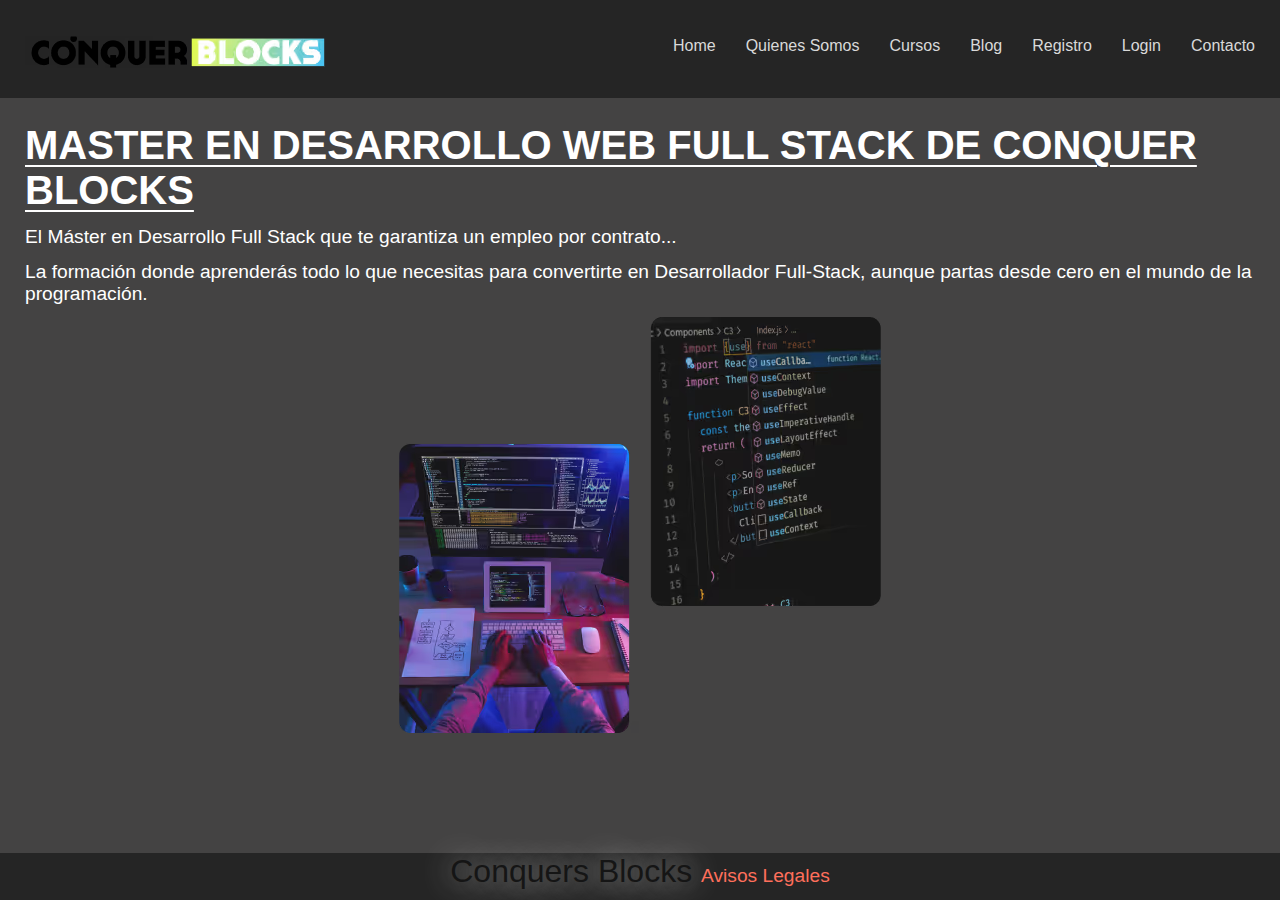
<file: cursos/desarrollo-full-stack.html>
<!doctype html>
<html lang="es">

<head>
  <meta charset="utf-8">
  <meta name="viewport" content="width=device-width, initial-scale=1">
  <title>Desarrollo FullStack</title>
  <link rel="stylesheet" href="../css/styles.css">
  <meta name="description" content="Descubre todo lo relacionado con el Desarrollo FullStack">

  <meta property="og:title" content="">
  <meta property="og:type" content="">
  <meta property="og:url" content="">
  <meta property="og:image" content="">
  <meta property="og:image:alt" content="">

  <link rel="icon" href="/img/Common/Favicon-CB32x32.png" sizes="any">
  <link rel="icon" href="/img/Common/Favicon-CB32x32.png" type="image/svg+xml">
  <link rel="apple-touch-icon" href="/img/Common/Favicon-CB32x32.png">

  <link rel="manifest" href="site.webmanifest">
  
</head>

<body>

  <header>
    <figure>
      <img src="../img/Common/logotipo.avif" alt="Logotipo de Conquer Blocks">
    </figure>
    <button class="hamburger" id="hamburger" aria-label="Menú principal">
      ☰
    </button>
    <nav id="nav">
      <ul>
        <li><a href="../index.html">Home</a></li>
        <li><a href="../quienes-somos.html">Quienes Somos</a></li>
        <li><a href="../cursos.html">Cursos</a></li>
        <li><a href="../blog.html">Blog</a></li>
        <li><a href="../registro.html">Registro</a></li>
        <li><a href="../login.html">Login</a></li>
        <li><a href="../contacto.html">Contacto</a></li>
        
      </ul>
    </nav>
  </header>

  <main>

    <section class="cursos">
      <h2>MASTER EN DESARROLLO WEB FULL STACK DE CONQUER BLOCKS</h2>
      <p>El Máster en Desarrollo Full Stack que te garantiza un empleo por contrato...</p>
      <p>La formación donde aprenderás todo lo que necesitas para convertirte en Desarrollador Full-Stack, aunque partas desde cero en el mundo de la programación.</p>
      <figure>
        <img src="/img/Cursos/Full-Stack.avif" alt="imagen de codigo">
      </figure>
    </section>
    
      
  </main>
   
  <footer>
    <p>Conquers Blocks <a href="../legales.html">Avisos Legales</a></p>
  </footer>

  <script src="../js/menu.js"></script>
  
</body>

</html>
</file>
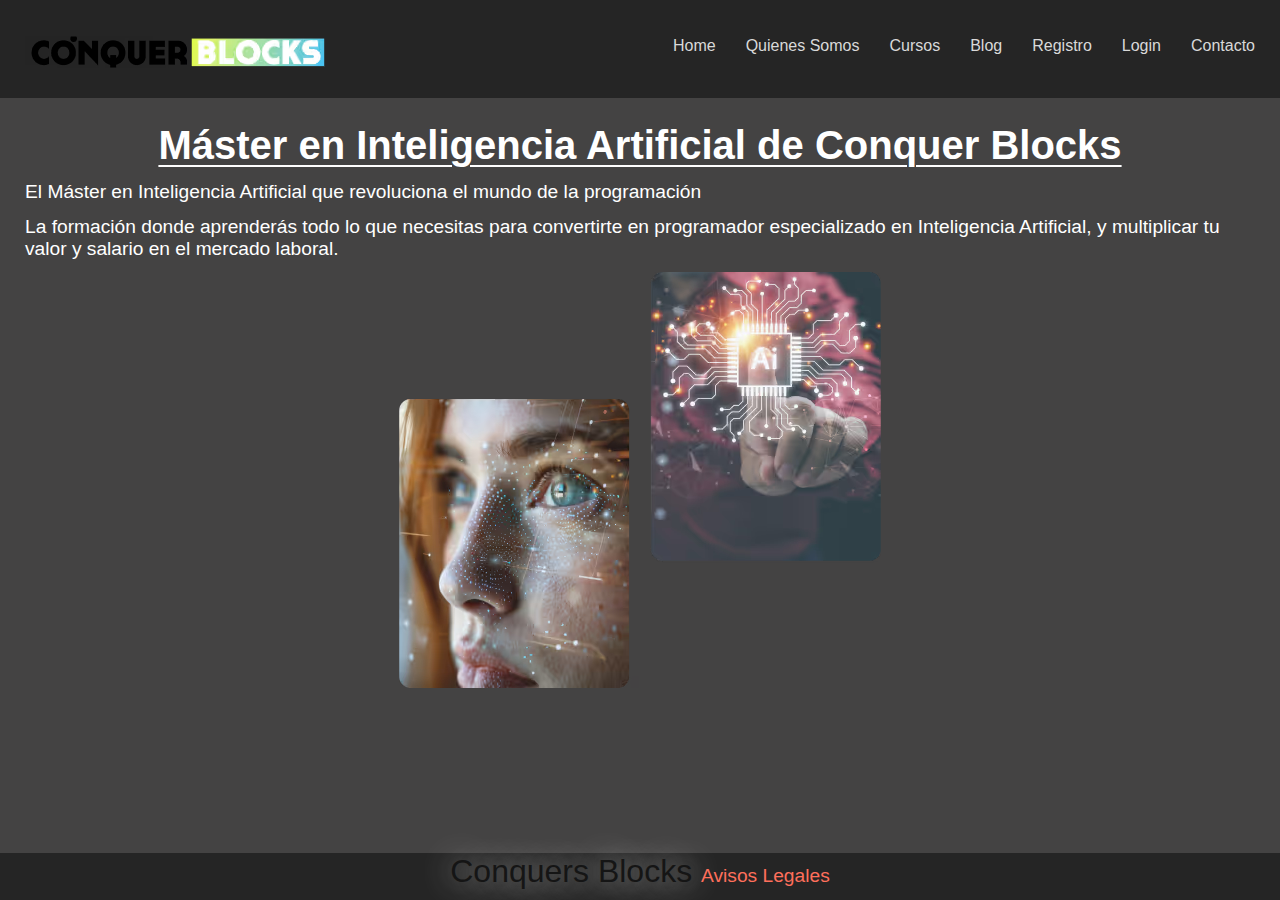
<file: cursos/desarrollo-ia.html>
<!doctype html>
<html lang="es">

<head>
  <meta charset="utf-8">
  <meta name="viewport" content="width=device-width, initial-scale=1">
  <title>Desarrollo IA</title>
  <link rel="stylesheet" href="../css/styles.css">
  <meta name="description" content="Descubre todo lo relacionado con el Desarrollo en IA">

  <meta property="og:title" content="">
  <meta property="og:type" content="">
  <meta property="og:url" content="">
  <meta property="og:image" content="">
  <meta property="og:image:alt" content="">

  <link rel="icon" href="/img/Common/Favicon-CB32x32.png" sizes="any">
  <link rel="icon" href="/img/Common/Favicon-CB32x32.png" type="image/svg+xml">
  <link rel="apple-touch-icon" href="/img/Common/Favicon-CB32x32.png">

  <link rel="manifest" href="site.webmanifest">
  
</head>

<body>

  <header>
    <figure>
      <img src="../img/Common/logotipo.avif" alt="Logotipo de Conquer Blocks">
    </figure>
    <button class="hamburger" id="hamburger" aria-label="Menú principal">
      ☰
    </button>
    <nav id="nav">
      <ul>
        <li><a href="../index.html">Home</a></li>
        <li><a href="../quienes-somos.html">Quienes Somos</a></li>
        <li><a href="../cursos.html">Cursos</a></li>
        <li><a href="../blog.html">Blog</a></li>
        <li><a href="../registro.html">Registro</a></li>
        <li><a href="../login.html">Login</a></li>
        <li><a href="../contacto.html">Contacto</a></li>
        
      </ul>
    </nav>
  </header>

  <main>
    <section class="cursos">
      <h2>Máster en Inteligencia Artificial de Conquer Blocks</h2>
      <p>El Máster en Inteligencia Artificial que revoluciona el mundo de la programación</p>
      <p>La formación donde aprenderás todo lo que necesitas para convertirte en programador especializado en Inteligencia Artificial, y multiplicar tu valor y salario en el mercado laboral.</p>
      <figure>
        <img src="/img/Cursos/Curso-IA.avif" alt="">
      </figure>
    </section>
      
  </main>
   
  <footer>
    <p>Conquers Blocks <a href="../legales.html">Avisos Legales</a></p>
  </footer>

  <script src="../js/menu.js"></script>
  
</body>

</html>
</file>
<file: css/styles.css>
html, body {
  color: #ffffff;
  background-color: #444343;
  font-family: "Poppins", sans-serif;
  width: 100%;
  height: 100%;
  max-width: 1500px;
  margin-left: auto;
  margin-right: auto;
  margin-bottom: 0;
  margin-top: 0;
  display: flex;
  flex-direction: column;
  min-height: 100vh;
}

main {
  flex: 1;
}

* {
  margin: 0;
  padding: 0;
  box-sizing: border-box;
}

a {
  text-decoration: none;
  color: #FF6F5B;
}
a:hover {
  color: #4EE1A0;
}

header {
  width: 100%;
  display: flex;
  flex-direction: row;
  justify-content: space-between;
  align-content: center;
  padding: 25px;
  background-color: #252525;
}
header figure {
  margin: 0;
  padding-top: 11px;
}
header figcaption {
  display: none;
}
header .hamburger {
  font-size: 2rem;
  background: none;
  border: none;
  color: #ffffff;
  cursor: pointer;
  display: none;
  z-index: 10;
}
header nav {
  display: flex;
  flex-direction: row;
  padding: 0;
  width: 70%;
  justify-content: flex-end;
}
header nav ul li a {
  text-decoration: none;
  color: #D9D9D9;
  position: relative;
}
header nav ul li a:hover::after {
  content: "";
  position: absolute;
  bottom: -10px;
  left: 0;
  width: 50%;
  height: 3px;
  background: #FF6F5B;
}
header nav ul li a:hover {
  color: #FF6F5B;
}
header nav ul {
  display: flex;
  gap: 30px;
  padding-top: 12px;
  list-style: none;
}
@media (max-width: 1024px) {
  header nav {
    position: absolute;
    top: 80px;
    right: 0;
    width: 40%;
    background: #252525;
    justify-content: center;
  }
  header nav ul {
    flex-direction: column;
    align-items: center;
    display: none;
    padding: 1.5rem 0;
  }
  header nav ul.active {
    display: flex;
  }
}
@media (max-width: 1024px) {
  header .hamburger {
    display: block;
  }
}

section.hero-index {
  display: grid;
  width: 100%;
  grid-template-columns: 1fr;
  align-items: center;
  gap: 25px;
  margin-bottom: 2%;
  background-image: url("https://cdn.prod.website-files.com/63c2c7b1f3d9c51c32335fb0%2F6674586a2cb3b5a535ca555b_VIDEO%20WEB%20BLOCKS%20actualizado-poster-00001.jpg");
  background-repeat: no-repeat;
  background-position: top;
  background-size: 100%;
}
section.hero-index div {
  text-align: center;
}
section.hero-index div h1 {
  padding-top: 2%;
  font-family: "Poppins", sans-serif;
  font-size: 4rem;
  text-align: center;
}
section.hero-index div h1 span {
  font-size: 4.5rem;
  font-family: "Poppins", sans-serif;
  color: #151515;
  text-shadow: 0px 0px 30px #D9D9D9;
  padding-left: 15px;
  padding-right: 15px;
}
@media (max-width: 480px) {
  section.hero-index div h1 {
    font-size: 1.5rem;
  }
  section.hero-index div h1 span {
    font-size: 2rem;
  }
}
@media (max-width: 768px) {
  section.hero-index div h1 {
    font-size: 3rem;
    padding-top: 0px;
  }
  section.hero-index div h1 span {
    font-size: 2.1rem;
  }
}
section.hero-index div p {
  text-align: center;
  padding-bottom: 10%;
  padding-top: 3%;
  font-size: 1.5rem;
}
@media (max-width: 480px) {
  section.hero-index div p {
    font-size: 1rem;
  }
}
@media (max-width: 768px) {
  section.hero-index div p {
    font-size: 1rem;
  }
}

section {
  padding: 25px;
}
section h2 {
  font-size: 2.5rem;
  padding-bottom: 0.8rem;
  text-decoration-line: underline;
  text-decoration-thickness: 2px;
  text-underline-offset: 6px;
}
section p {
  font-size: 1.2rem;
  margin-bottom: 0.8rem;
}
section article {
  padding-top: 0.8rem;
}
section article h3 {
  font-size: 2rem;
}

section.quienes-somos {
  display: grid;
  grid-template-columns: 1fr 1fr 1fr;
  gap: 3%;
  margin-bottom: 5px;
}
@media (max-width: 768px) {
  section.quienes-somos {
    grid-template-columns: 1fr 1fr;
  }
}
@media (max-width: 480px) {
  section.quienes-somos {
    grid-template-columns: 1fr;
    gap: 1%;
  }
}
section.quienes-somos article {
  display: grid;
  grid-template-columns: 1fr;
  justify-items: center;
  border: 2px solid #151515;
  border-radius: 10px;
  background-color: #D9D9D9;
  margin-bottom: 10px;
}
section.quienes-somos article h3 {
  color: #151515;
  margin-bottom: 10px;
  width: 100%;
  padding: 5%;
}
section.quienes-somos article img {
  width: 90%;
  border-radius: 50%;
  margin-left: 5%;
  margin-right: 5%;
}
section.quienes-somos article figcaption {
  text-align: center;
  color: #151515;
  background-color: #444343;
  padding: 5px;
  font-size: 1.3rem;
  text-shadow: 0px 0px 20px #D9D9D9;
  margin-bottom: 15px;
}
section.quienes-somos article p {
  color: #151515;
  width: 100%;
  font-size: 1.1rem;
  line-height: 1;
  text-align: center;
  padding: 5px;
}

section.cursos {
  display: flex;
  flex-direction: column;
  align-items: center;
}
section.cursos p {
  width: 100%;
  text-align: left;
}
section.cursos img {
  width: 100%;
}

section.nota span {
  font-weight: bold;
}
section.nota ol, section.nota ul {
  margin: 25px;
}
section.nota ol li, section.nota ul li {
  padding: 5px;
}
section.nota h3 {
  margin-bottom: 15px;
}

section.form {
  display: grid;
  grid-template-columns: 1fr;
  justify-items: center;
  width: 100%;
}
section.form form {
  border: 2px solid #151515;
  border-radius: 10px;
  padding: 2%;
}
section.form h2 {
  text-decoration: none;
  padding: 25px;
}
section.form input,
section.form textarea {
  background: none;
  border: none;
  border-bottom: 1px solid #ffffff;
  color: #ffffff;
  font-size: 1rem;
  outline: none;
  transition: border-color 0.3s ease;
  width: 100%;
  box-sizing: border-box;
}
section.form input:required:invalid,
section.form textarea:required:invalid {
  border-bottom-color: #FF6F5B;
}
section.form input:valid,
section.form textarea:valid {
  border-bottom-color: #4EE1A0;
}
section.form button {
  font-family: "Poppins", sans-serif;
  width: 150px;
  height: 35px;
  padding: 4px;
  border-radius: 10px;
}
section.form button.submit {
  background-color: #4EE1A0;
}
section.form button.submit:hover {
  background-color: #D9D9D9;
  color: #4EE1A0;
}
section.form button.reset {
  background-color: #FF6F5B;
}
section.form button.reset:hover {
  background-color: #D9D9D9;
  color: #FF6F5B;
}
section.form div.botones {
  width: 100%;
  text-align: center;
}

footer {
  width: 100%;
  display: flex;
  text-align: center;
  justify-content: center;
  padding-bottom: 10px;
  background-color: #252525;
  position: relative;
  bottom: 0;
  margin-top: auto;
}
footer p {
  font-family: "Poppins", sans-serif;
  font-size: 2rem;
  color: #151515;
  text-shadow: 0px 0px 30px #D9D9D9;
}
footer a {
  font-size: 1.2rem;
  text-shadow: none;
}
</file>
